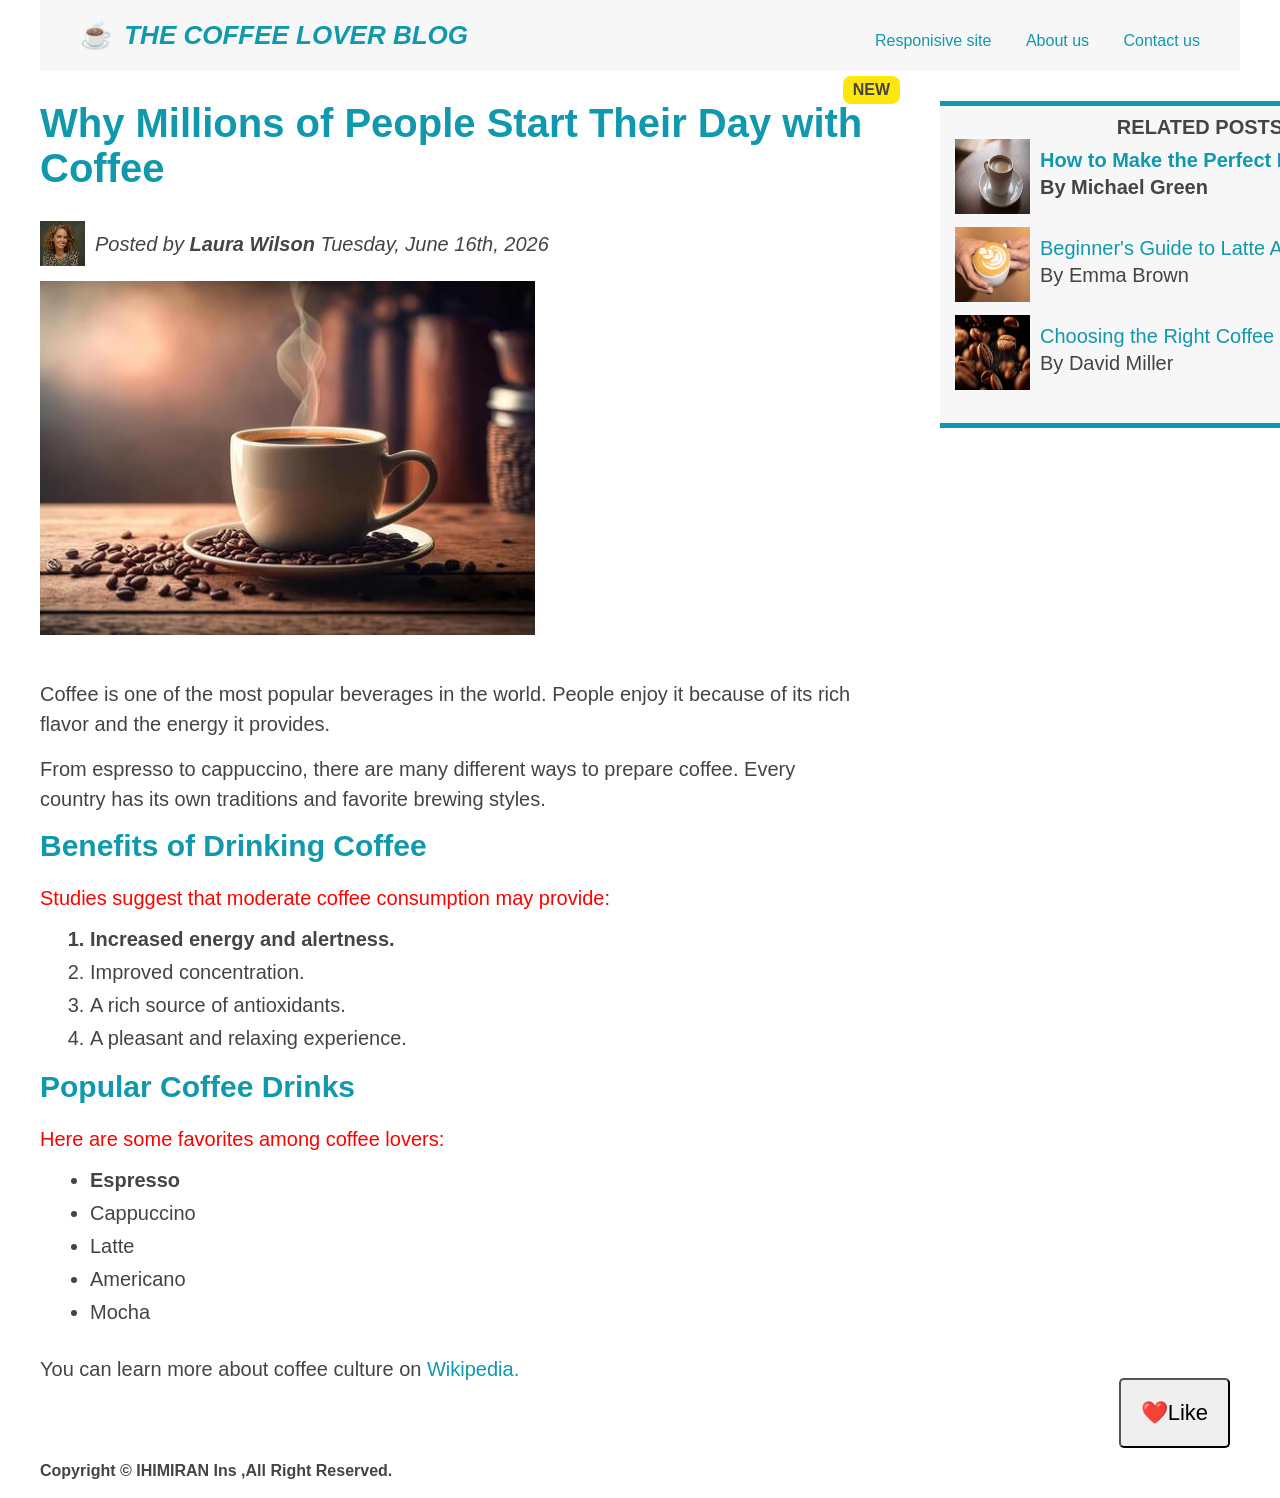
<file: coffee.html>
<!doctype html>

<html lang="en">
  <head>
    <meta charset="utf-8" />
    <title>The Coffee Lover Blog</title>
    <link rel="stylesheet" href="coffeestyle.css" />
  </head>

  <body>
    <div class="container">
      <header class="main-header clearfix">
        <h1>☕ The Coffee Lover Blog</h1>
        <nav>
          <a href="responsive.html" target="_blank">Responisive site</a>
          <a href="#">About us</a>
          <a href="https://google.com">Contact us</a>
        </nav>
      </header>
      <!-- <div class="row"> -->
      <article>
        <header class="post-header">
          <h2>Why Millions of People Start Their Day with Coffee</h2>
          <div class="author">
            <img
              src="assets/img/laura.jpg"
              alt="Laura Wilson Profile Picture"
              width="45px"
              height="45px"
              class="author-img"
            />

            <p class="related-author">
              Posted by <strong>Laura Wilson</strong> Tuesday,
              <em>June 16th, 2026</em>
            </p>
          </div>
          <img
            src="assets/img/coffee-main.jpg"
            alt="The Coffee Cup"
            class="post-img"
          />
        </header>
        <p>
          Coffee is one of the most popular beverages in the world. People enjoy
          it because of its rich flavor and the energy it provides.
        </p>
        <p>
          From espresso to cappuccino, there are many different ways to prepare
          coffee. Every country has its own traditions and favorite brewing
          styles.
        </p>
        <h3>Benefits of Drinking Coffee</h3>
        <p>Studies suggest that moderate coffee consumption may provide:</p>
        <ol>
          <li class="makebold">Increased energy and alertness.</li>
          <li>Improved concentration.</li>
          <li>A rich source of antioxidants.</li>
          <li>A pleasant and relaxing experience.</li>
        </ol>

        <h3>Popular Coffee Drinks</h3>
        <p>Here are some favorites among coffee lovers:</p>
        <ul>
          <li>Espresso</li>
          <li>Cappuccino</li>
          <li>Latte</li>
          <li>Americano</li>
          <li>Mocha</li>
        </ul>
        <p>
          You can learn more about coffee culture on
          <a href="https://en.wikipedia.org/wiki/Coffee" target="_blank"
            >Wikipedia.</a
          >
        </p>
      </article>
      <aside class="related-posts">
        <h4>related posts</h4>
        <ul>
          <li>
            <img
              src="assets/img/espresso.jpg"
              alt="espresso image"
              width="75px"
              height="75px"
            />
            <div class="post">
              <a href="#">How to Make the Perfect Espresso</a>
              <p>By Michael Green</p>
            </div>
          </li>
          <li>
            <img
              src="assets/img/latte-art.jpg"
              alt="latte art image"
              width="75px"
              height="75px"
            />
            <div class="post">
              <a href="#">Beginner's Guide to Latte Art</a>
              <p>By Emma Brown</p>
            </div>
          </li>
          <li>
            <img
              src="assets/img/beans.jpg"
              alt="Beans image"
              width="75px"
              height="75px"
            />
            <div class="post">
              <a href="#">Choosing the Right Coffee Beans</a>
              <p>By David Miller</p>
            </div>
          </li>
        </ul>
      </aside>
      <!-- </div> -->
      <button>❤️Like</button>
      <footer>
        <p class="Copyright">
          Copyright &copy; IHIMIRAN Ins ,All Right Reserved.
        </p>
      </footer>
    </div>
  </body>
</html>
</file>
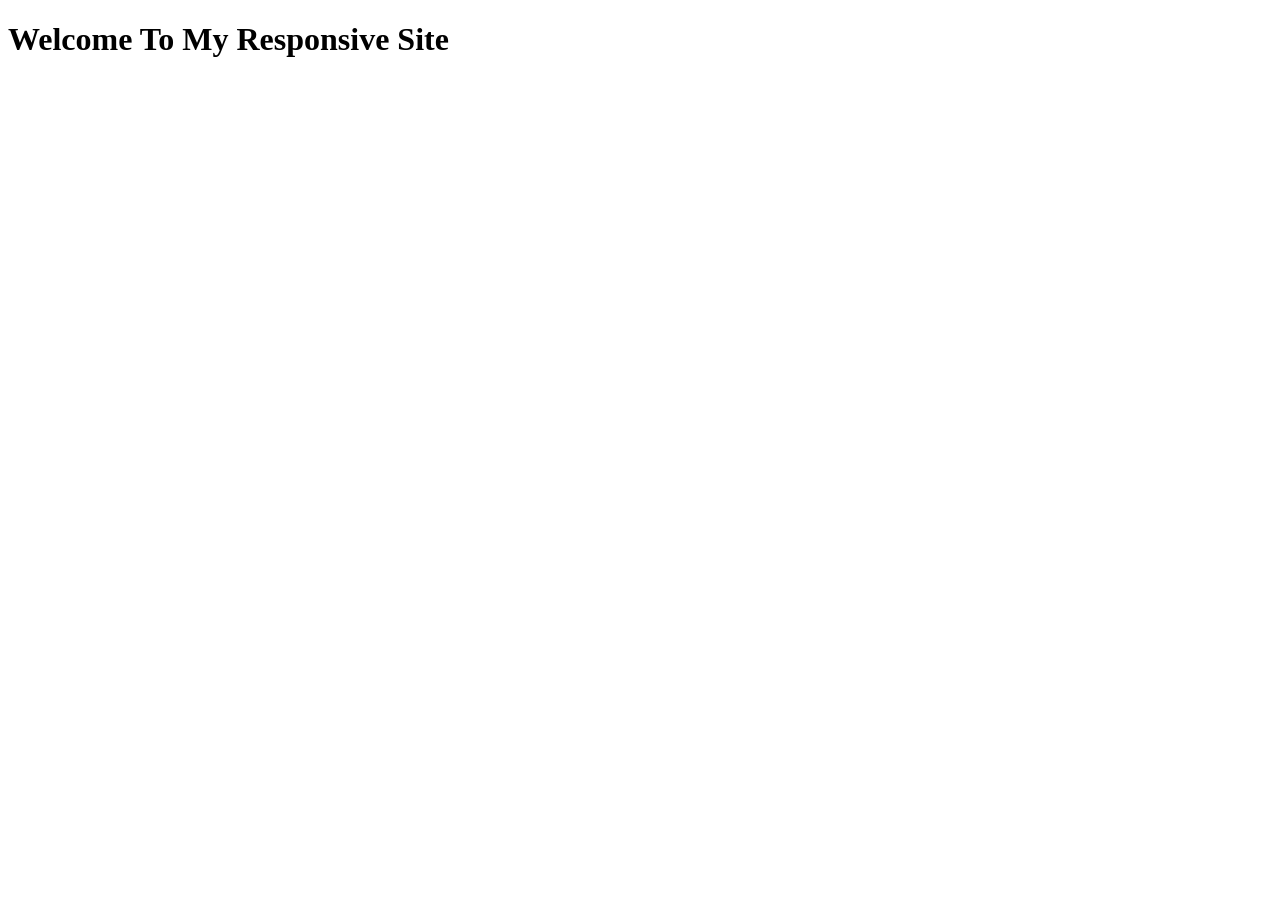
<file: responsive.html>
<!doctype html>
<html lang="en">
  <head>
    <meta charset="UTF-8" />
    <meta name="viewport" content="width=device-width, initial-scale=1.0" />
    <title>Document</title>
  </head>
  <body>
    <h1>Welcome To My Responsive Site</h1>
  </body>
</html>
</file>
<file: coffeestyle.css>
* {
  padding: 0;
  margin: 0;
}
body {
  font-family: sans-serif;
  position: relative;
}
.container {
  width: 1200px;
  margin: 0 auto;
  display: grid;
  grid-template-columns: 1fr 300px;
  column-gap: 75px;
}
h1,
h2,
h3,
h4,
h5,
p,
li {
  color: #444;
}
h1,
h2,
h3 {
  color: #1098ad;
}
ul,
ol {
  margin-left: 50px;
  margin-bottom: 20px;
}
aside {
  padding: 10px;
  width: 500px;
}
article {
  margin-bottom: 60px;
}
.main-header {
  background-color: #f7f7f7;
  padding: 20px 40px;
  margin-bottom: 30px;
}
h1 {
  font-size: 26px;
  text-transform: uppercase;
  font-style: italic;
  /* float: left; */
}
/* nav {
  float: right;
} */
.related-posts {
  background-color: #f7f7f7;
  border-top: 5px solid #1098ad;
  border-bottom: 5px solid #1098ad;
}
.post-img {
  width: 60%;
  height: auto;
}
li {
  font-size: 20px;
  margin-bottom: 10px;
}
h2 {
  font-size: 40px;
  margin-bottom: 30px;
  position: relative;
}
.post-header {
  margin-bottom: 40px;
}
p {
  font-size: 20px;
  line-height: 1.5;
  margin-bottom: 15px;
}
/* article header p {
  font-style: italic;
} */
.related-author {
  font-style: italic;
}
h3 {
  font-size: 30px;
  margin-bottom: 20px;
  margin-top: 40;
}
h4 {
  font-size: 20px;
  text-transform: uppercase;
  text-align: center;
}
h5 {
  font-size: 15px;
  text-transform: uppercase;
}
li {
  font-size: 20px;
}
/* footer p {
  font-size: 16px;
} */

.Copyright {
  font-size: 16px;
  font-weight: bold;
}
li:first-child {
  font-weight: bold;
}
li:last-child {
  margin-bottom: 0;
}
a:link {
  text-decoration: none;
  color: #1098ad;
  margin-right: 30px;
  margin-top: 10px;
  display: inline-block;
}
a:link:last-child {
  margin-right: 0px;
}
a:visited {
  color: #1098ad;
}
a:active {
  background-color: cyan;
  color: #f7f7f7;
}

a:hover {
  color: orangered;
  text-decoration: underline dotted orange;
}
button {
  position: absolute;
  font-size: 22px;
  padding: 20px;
  right: 50px;
  bottom: 50px;
  cursor: pointer;
  border-radius: 5px;
}
h1::first-letter {
  font-style: normal;
  margin-right: 5px;
}
h3 + p::first-line {
  color: red;
}
h2::after {
  content: "NEW";
  background-color: #ffe70e;
  color: #444;
  font-size: 16px;
  font-weight: bold;
  padding: 5px 10px;
  border-radius: 8px;
  position: absolute;
  top: -25px;
  right: -35px;
}
/*.author-img {
  float: left;
}
.related-author {
  float: left;
  margin: 10px 0 20px 10px;
}
.clearfix::after {
  content: "";
  clear: both;
  display: block;
}
article {
  width: 870px;
  float: left;
}
aside {
  width: 300px;
  float: right;
  box-sizing: border-box;
}
aside li {
  list-style: none;
}
footer {
  clear: both;
}
*/
.main-header {
  display: flex;
  justify-content: space-between;
  align-items: center;

  grid-column: 1/-1;
}
footer {
  grid-column: 1/-1;
}
.author {
  display: flex;
  gap: 10px;
  align-items: center;
  margin-bottom: 15px;
}
.related-author {
  margin-bottom: 0;
}
/* .row {
  display: flex;
  gap: 60px;
  align-items: start;
} */

aside {
  align-self: start;
}
article {
  flex: 1;
}
aside li {
  list-style: none;
  display: flex;
  gap: 10px;
}
.related-posts ul {
  margin-left: 5px;
}
</file>
